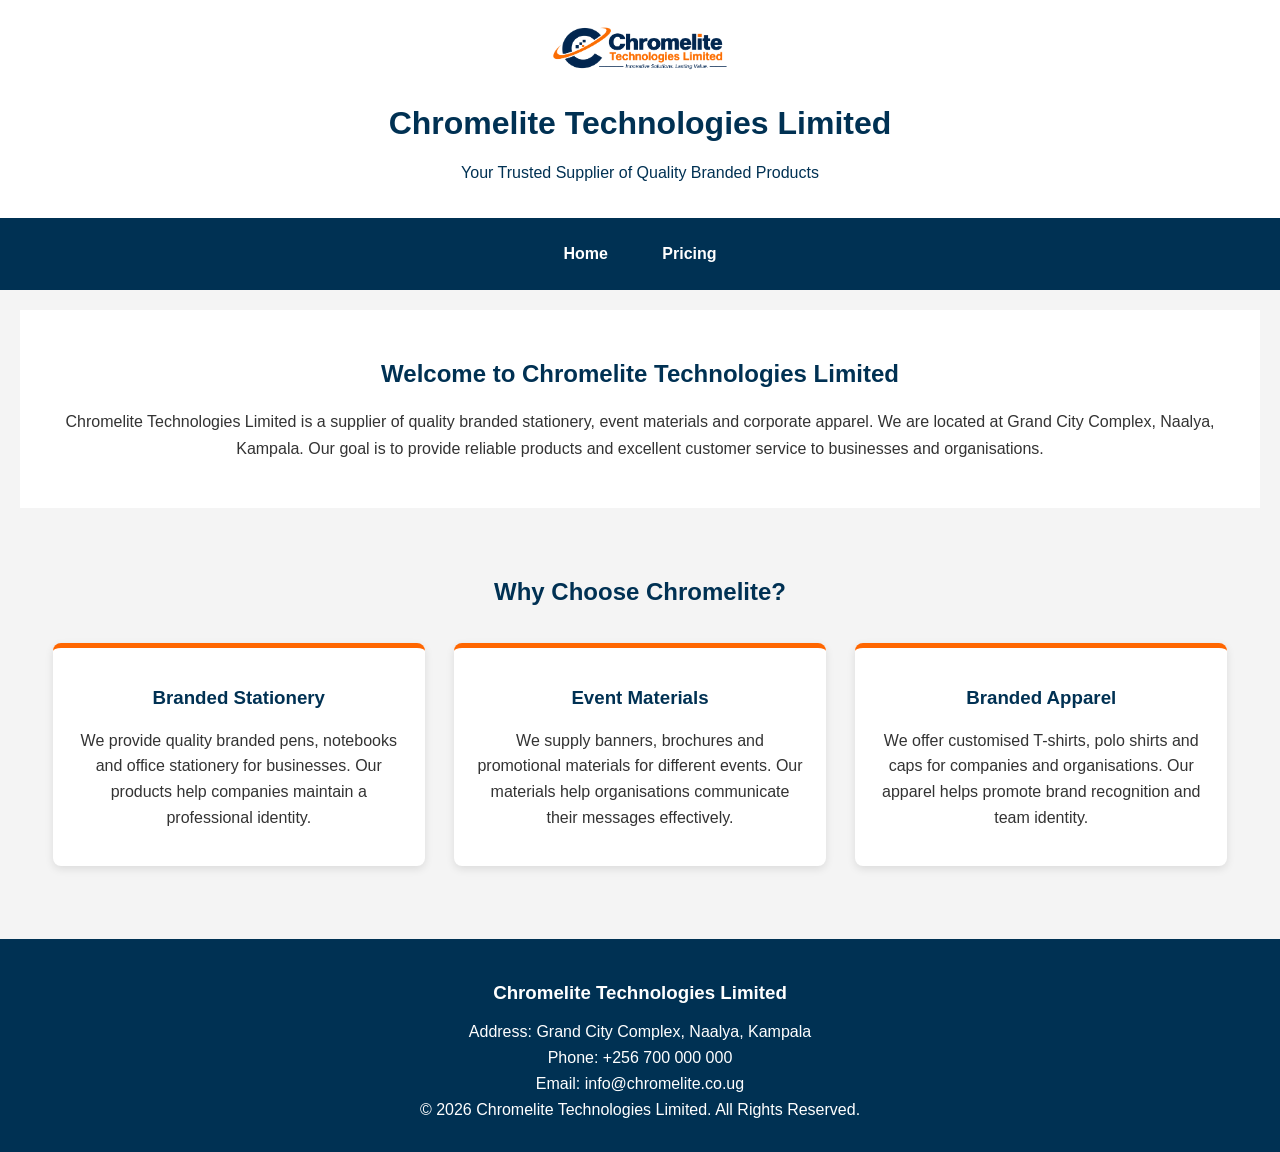
<file: index.html>
<!DOCTYPE html>
<html lang="en">
<head>
    <meta charset="UTF-8">
    <meta name="viewport" content="width=device-width, initial-scale=1.0">
    <title>Chromelite Technologies Limited</title>
    <link rel="stylesheet" href="chromelite.css">
</head>
<body>

    <!-- Header -->
    <header>
        <img src="chromelite-logo.png" alt="Chromelite Logo"
             style="width:180px;">

        <h1>Chromelite Technologies Limited</h1>
        <p>Your Trusted Supplier of Quality Branded Products</p>
    </header>

    <!-- Navigation Bar -->
    <nav>
        <a href="index.html">Home</a>
        <a href="pricing.html">Pricing</a>
    </nav>

    <!-- Company Introduction -->
    <section class="intro">
        <h2>Welcome to Chromelite Technologies Limited</h2>
        <p>
            Chromelite Technologies Limited is a supplier of quality
            branded stationery, event materials and corporate apparel.
            We are located at Grand City Complex, Naalya, Kampala.
            Our goal is to provide reliable products and excellent
            customer service to businesses and organisations.
        </p>
    </section>

    <!-- Why Choose Us -->
    <section class="products">
        <h2>Why Choose Chromelite?</h2>

        <div class="product-card">
            <h3>Branded Stationery</h3>
            <p>
                We provide quality branded pens, notebooks and
                office stationery for businesses. Our products
                help companies maintain a professional identity.
            </p>
        </div>

        <div class="product-card">
            <h3>Event Materials</h3>
            <p>
                We supply banners, brochures and promotional
                materials for different events. Our materials
                help organisations communicate their messages
                effectively.
            </p>
        </div>

        <div class="product-card">
            <h3>Branded Apparel</h3>
            <p>
                We offer customised T-shirts, polo shirts and caps
                for companies and organisations. Our apparel helps
                promote brand recognition and team identity.
            </p>
        </div>

    </section>

    <!-- Footer -->
    <footer>
        <h3>Chromelite Technologies Limited</h3>
        <p>Address: Grand City Complex, Naalya, Kampala</p>
        <p>Phone: +256 700 000 000</p>
        <p>Email: info@chromelite.co.ug</p>
        <p>&copy; 2026 Chromelite Technologies Limited. All Rights Reserved.</p>
    </footer>

</body>
</html>
</file>
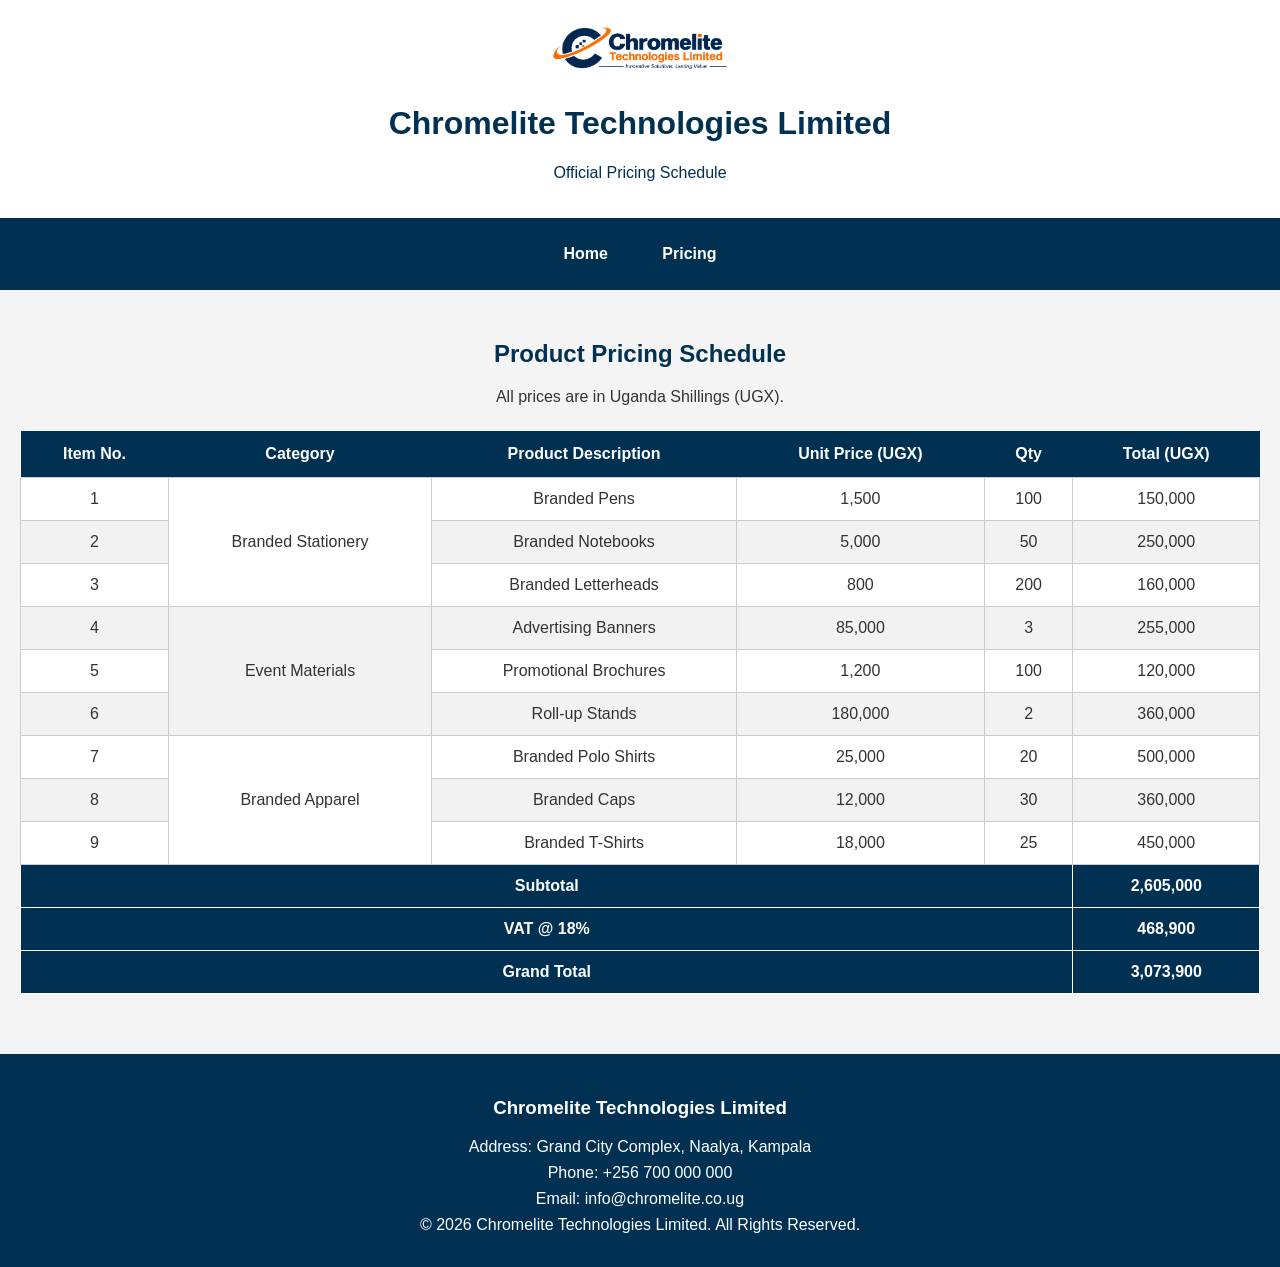
<file: pricing.html>
<!DOCTYPE html>
<html lang="en">
<head>
    <meta charset="UTF-8">
    <meta name="viewport" content="width=device-width, initial-scale=1.0">
    <title>Chromelite Pricing Schedule</title>
    <link rel="stylesheet" href="chromelite.css">

    <!-- Internal CSS for Printing -->
    <style>
        @media print {
            body * {
                visibility: hidden;
            }

            table, table * {
                visibility: visible;
            }

            table {
                position: absolute;
                left: 0;
                top: 0;
                width: 100%;
                border-collapse: collapse;
            }

            table, th, td {
                border: 1px solid black !important;
            }

            th, td {
                padding: 10px;
                color: black;
            }
        }
    </style>
</head>

<body>

    <!-- Header -->
    <header>
        <img src="chromelite-logo.png" alt="Chromelite Logo"
             class="logo">

        <h1>Chromelite Technologies Limited</h1>
        <p>Official Pricing Schedule</p>
    </header>

    <!-- Navigation -->
    <nav>
        <a href="index.html">Home</a>
        <a href="pricing.html">Pricing</a>
    </nav>

    <main class="pricing-section">

        <h2>Product Pricing Schedule</h2>
        <p>All prices are in Uganda Shillings (UGX).</p>

        <table>
            <thead>
                <tr>
                    <th>Item No.</th>
                    <th>Category</th>
                    <th>Product Description</th>
                    <th>Unit Price (UGX)</th>
                    <th>Qty</th>
                    <th>Total (UGX)</th>
                </tr>
            </thead>

            <tbody>
                <!-- Branded Stationery -->
                <tr>
                    <td>1</td>
                    <td rowspan="3">Branded Stationery</td>
                    <td>Branded Pens</td>
                    <td>1,500</td>
                    <td>100</td>
                    <td>150,000</td>
                </tr>

                <tr>
                    <td>2</td>
                    <td>Branded Notebooks</td>
                    <td>5,000</td>
                    <td>50</td>
                    <td>250,000</td>
                </tr>

                <tr>
                    <td>3</td>
                    <td>Branded Letterheads</td>
                    <td>800</td>
                    <td>200</td>
                    <td>160,000</td>
                </tr>

                <!-- Event Materials -->
                <tr>
                    <td>4</td>
                    <td rowspan="3">Event Materials</td>
                    <td>Advertising Banners</td>
                    <td>85,000</td>
                    <td>3</td>
                    <td>255,000</td>
                </tr>

                <tr>
                    <td>5</td>
                    <td>Promotional Brochures</td>
                    <td>1,200</td>
                    <td>100</td>
                    <td>120,000</td>
                </tr>

                <tr>
                    <td>6</td>
                    <td>Roll-up Stands</td>
                    <td>180,000</td>
                    <td>2</td>
                    <td>360,000</td>
                </tr>

                <!-- Branded Apparel -->
                <tr>
                    <td>7</td>
                    <td rowspan="3">Branded Apparel</td>
                    <td>Branded Polo Shirts</td>
                    <td>25,000</td>
                    <td>20</td>
                    <td>500,000</td>
                </tr>

                <tr>
                    <td>8</td>
                    <td>Branded Caps</td>
                    <td>12,000</td>
                    <td>30</td>
                    <td>360,000</td>
                </tr>

                <tr>
                    <td>9</td>
                    <td>Branded T-Shirts</td>
                    <td>18,000</td>
                    <td>25</td>
                    <td>450,000</td>
                </tr>
            </tbody>

            <tfoot>
                <tr>
                    <td colspan="5">Subtotal</td>
                    <td>2,605,000</td>
                </tr>

                <tr>
                    <td colspan="5">VAT @ 18%</td>
                    <td>468,900</td>
                </tr>

                <tr>
                    <td colspan="5">Grand Total</td>
                    <td>3,073,900</td>
                </tr>
            </tfoot>

        </table>

    </main>

    <!-- Footer -->
    <footer>
        <h3>Chromelite Technologies Limited</h3>
        <p>Address: Grand City Complex, Naalya, Kampala</p>
        <p>Phone: +256 700 000 000</p>
        <p>Email: info@chromelite.co.ug</p>
        <p>&copy; 2026 Chromelite Technologies Limited. All Rights Reserved.</p>
    </footer>

</body>
</html>
</file>
<file: chromelite.css>
/* General Page Styling */
* {
    box-sizing: border-box;
}

body {
    margin: 0;
    padding: 0;
    font-family: Arial, sans-serif;
    background-color: #f4f4f4;
    color: #333333;
}

/* Header */
header {
    background-color: white;
    color: #003153;
    text-align: center;
    padding: 20px;
}

.logo {
    width: 180px;
}

/* Navigation Bar */
nav {
    background-color: #003153;
    padding: 15px;
    text-align: center;
}

nav a {
    color: white;
    text-decoration: none;
    padding: 12px 25px;
    font-weight: bold;
    display: inline-block;
}

nav a:hover {
    color: #FF6600;
}

/* Introduction Section */
.intro {
    padding: 30px;
    text-align: center;
    background-color: white;
    margin: 20px;
}

.intro h2 {
    color: #003153;
}

.intro p {
    line-height: 1.7;
}

/* Products Section */
.products {
    text-align: center;
    padding: 30px 20px;
    overflow: hidden;
}

.products h2 {
    color: #003153;
    margin-bottom: 25px;
}

/* Product Cards */
.product-card {
    display: inline-block;
    vertical-align: top;
    width: 30%;
    min-height: 220px;
    margin: 1%;
    padding: 20px;
    background-color: white;
    border-top: 5px solid #FF6600;
    border-radius: 8px;
    box-shadow: 0 3px 8px rgba(0,0,0,0.1);
}

.product-card h3 {
    color: #003153;
}

.product-card p {
    line-height: 1.6;
}

/* Pricing Section */
.pricing-section {
    padding: 30px 20px;
    text-align: center;
    overflow-x: auto;
}

.pricing-section h2 {
    color: #003153;
}

/* Pricing Table */
table {
    width: 100%;
    border-collapse: collapse;
    background-color: white;
    margin-top: 25px;
}

th {
    background-color: #003153;
    color: white;
    padding: 14px;
}

td {
    border: 1px solid #cccccc;
    padding: 12px;
    text-align: center;
}

tbody tr:nth-child(even) {
    background-color: #f2f2f2;
}

tfoot {
    font-weight: bold;
}

tfoot td {
    background-color: #003153;
    color: white;
    border: 1px solid white;
}

/* Footer */
footer {
    background-color: #003153;
    color: white;
    text-align: center;
    padding: 25px;
    margin-top: 30px;
}

footer p {
    margin: 8px;
}

/* Responsive Design */
@media screen and (max-width: 768px) {
    .product-card {
        width: 95%;
        margin: 10px auto;
    }

    nav a {
        padding: 10px;
    }

    table {
        min-width: 750px;
    }
}
</file>
